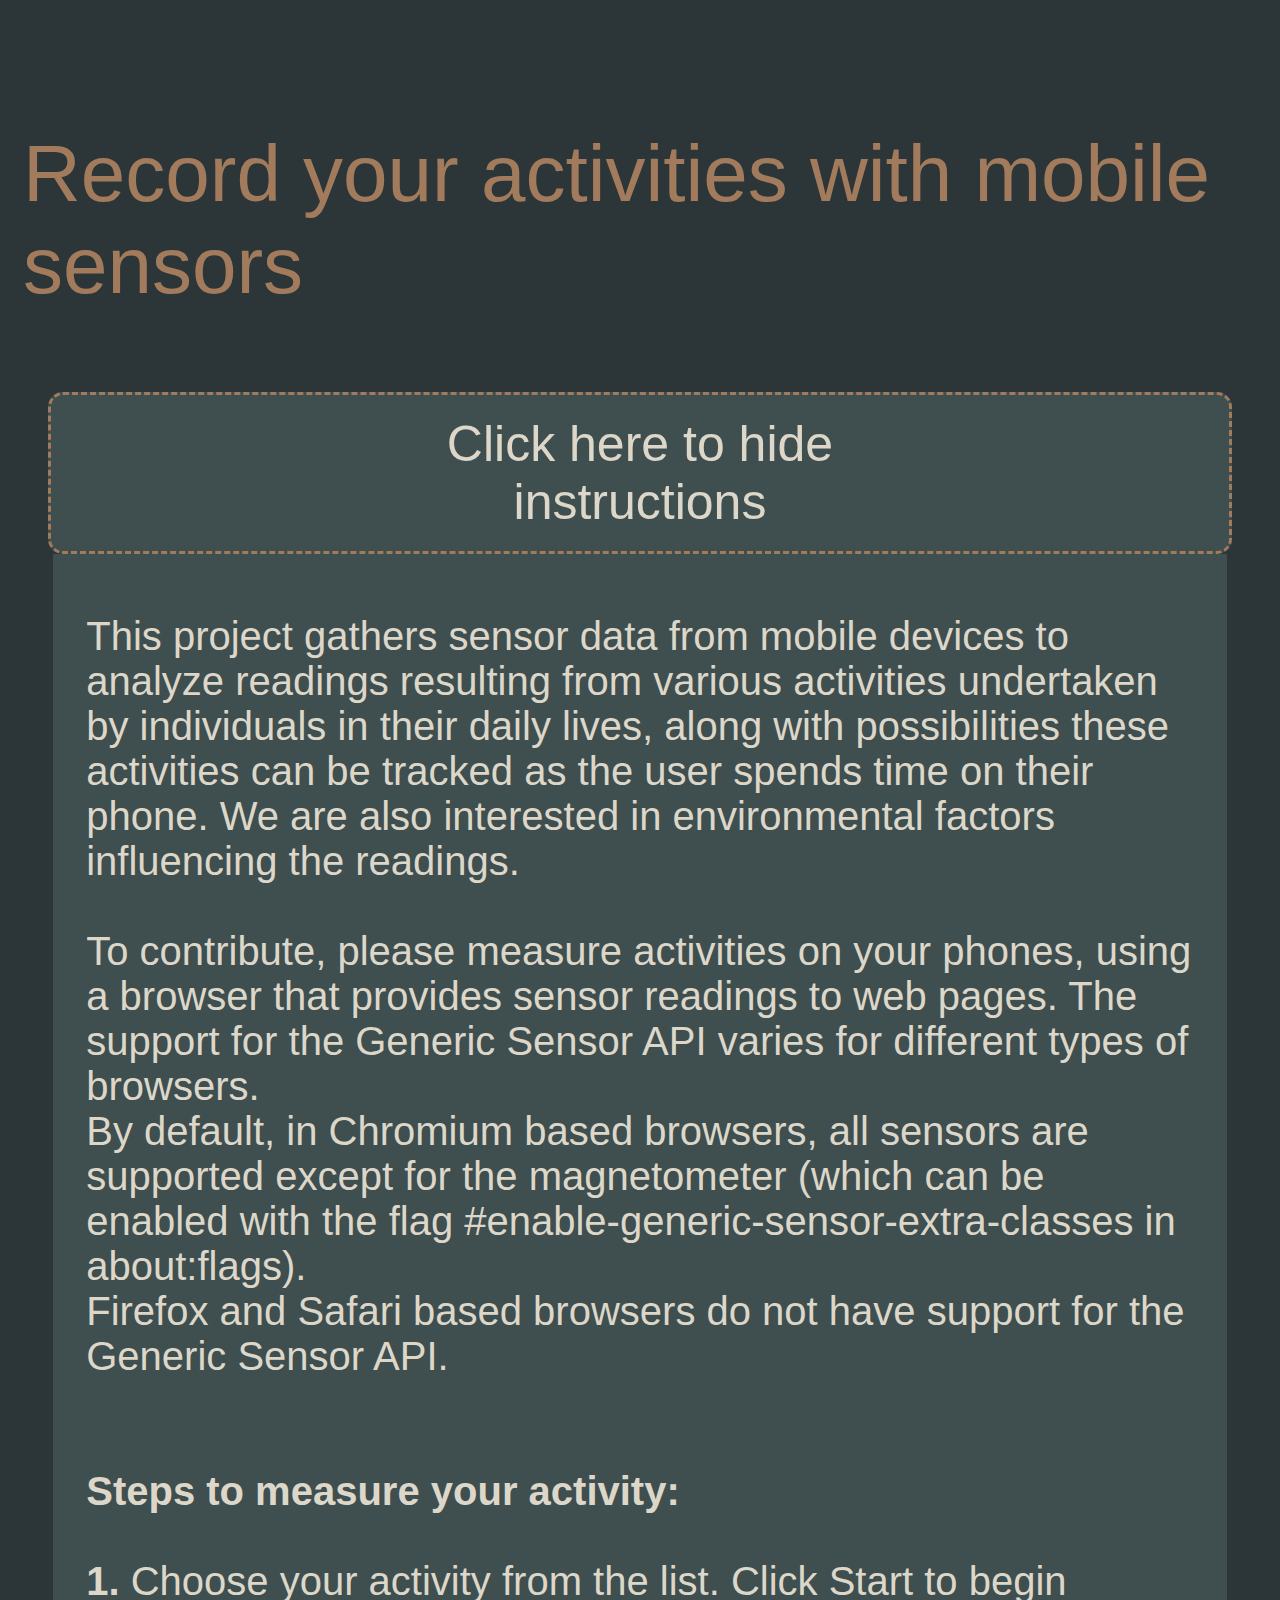
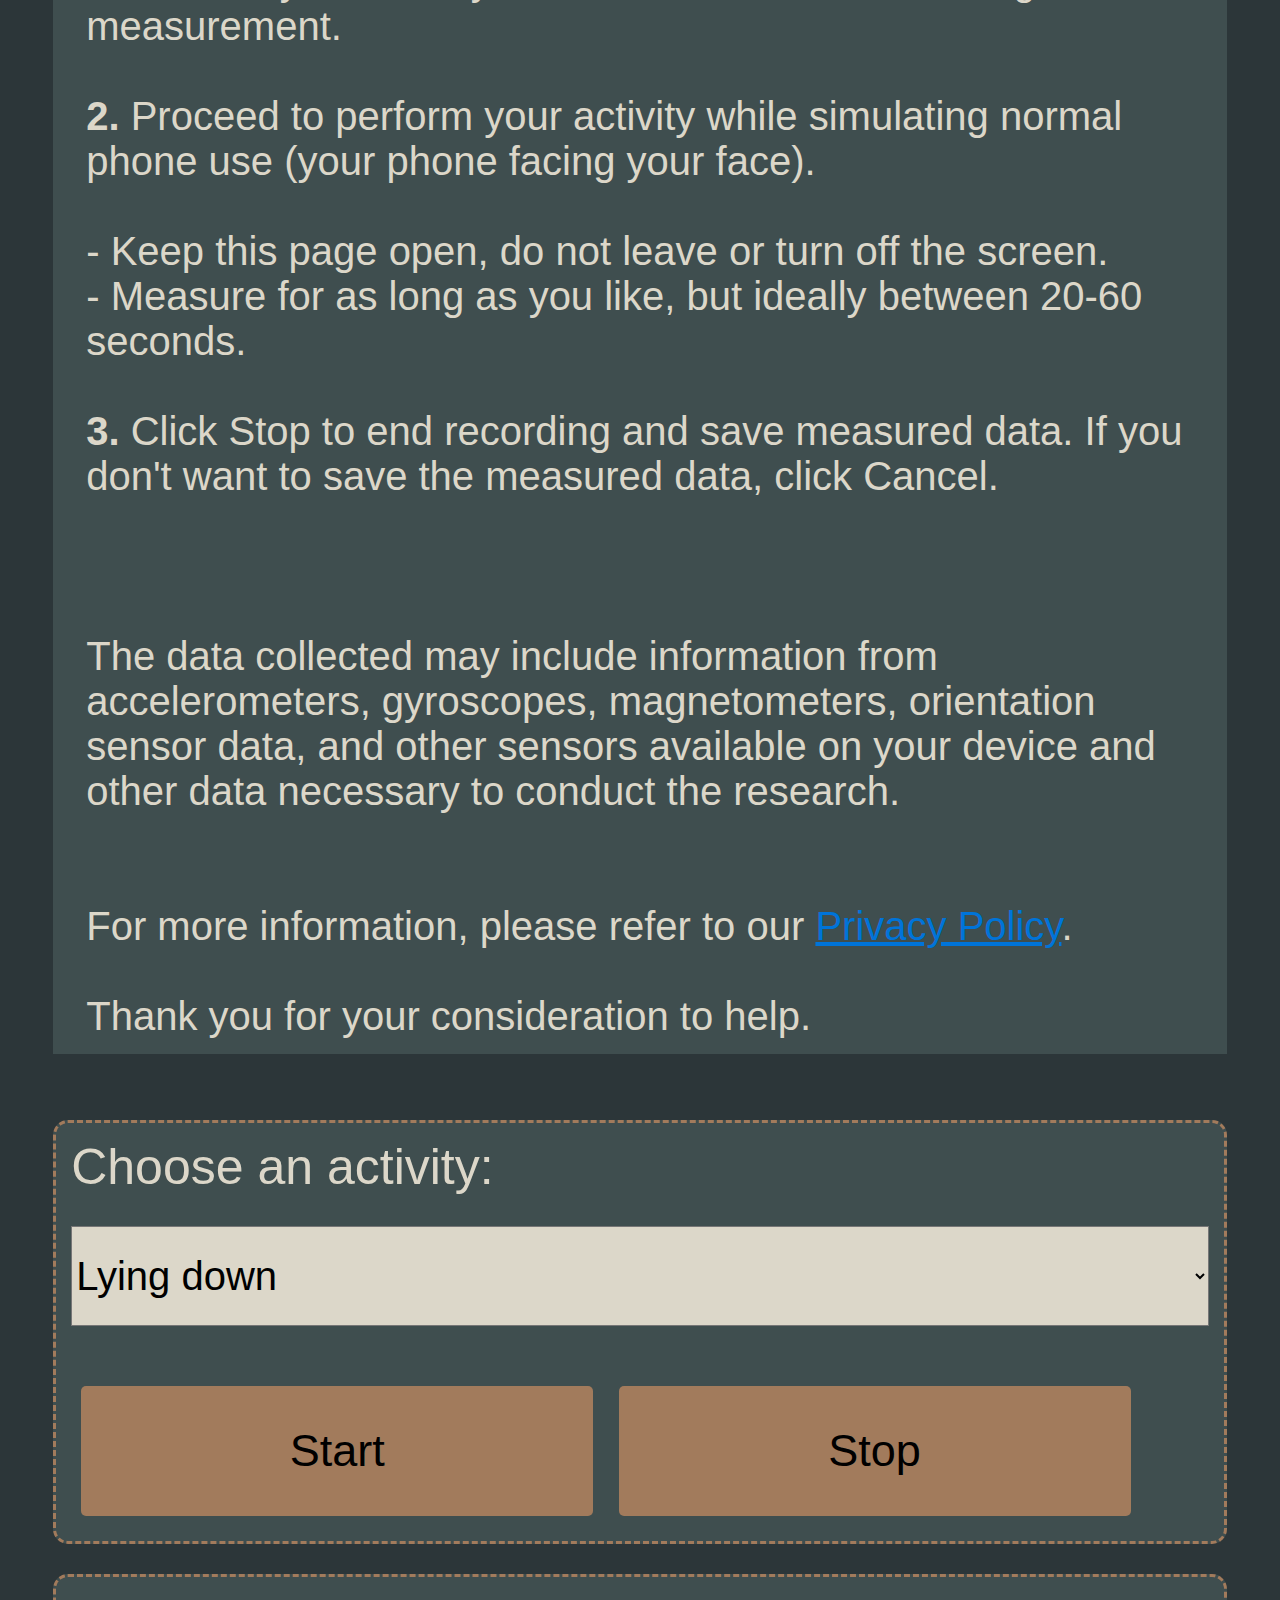
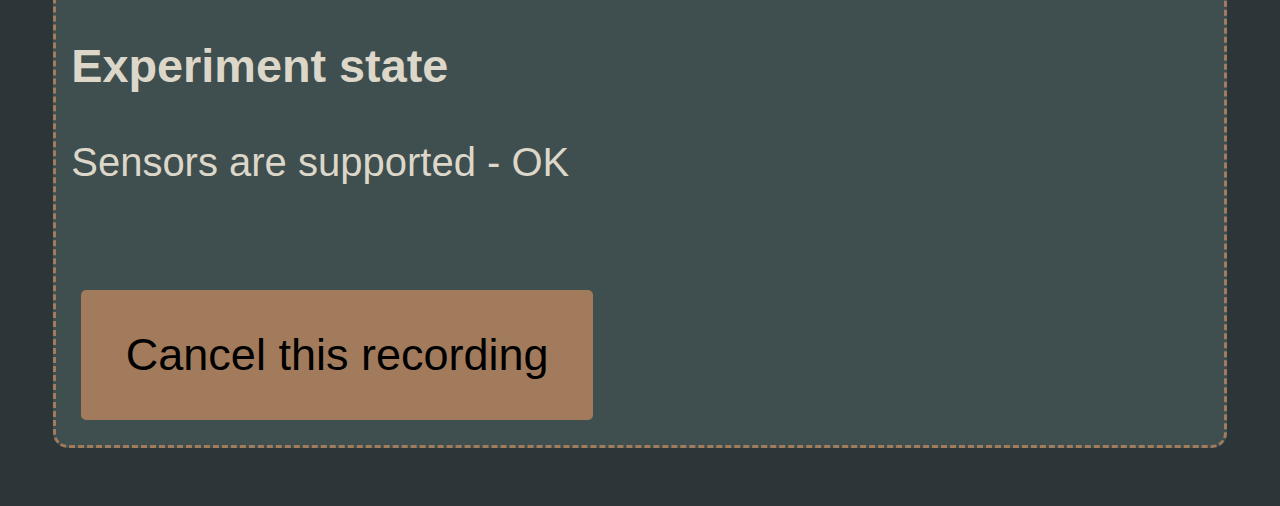
<file: sensor-collection-page-src/scp-frontend/index.html>
<!DOCTYPE html>
<html lang="en">
  <head>
    <meta charset="UTF-8" />
    <title>Sensor Reader</title>
    <link href="style.css" rel="stylesheet" />
    <script src="moment.min.js"></script> 
  </head>
  <body>
    <div style="margin: 20px 0;padding-top: 20px;">

      <div class="title" style="padding-left: 5px;">
        <p>Record your activities with mobile sensors</p>
    </div>

      <div type="button" class="collapsible">Click here to hide <br> instructions</div>
      <div class="extension">
        <p style="margin: 15px;">
          <br> 
          This project gathers sensor data from mobile devices to analyze readings resulting from various activities 
          undertaken by individuals in their daily lives, along with possibilities these activities can be tracked as 
          the user spends time on their phone. We are also interested in environmental factors influencing the readings.

        </br></br>

          To contribute, please measure activities on your phones, using a browser that provides sensor readings to web pages.
          The support for the Generic Sensor API varies for different types of browsers. 
          <br>By default, in Chromium based browsers,
            all sensors are supported except for the magnetometer (which can be enabled with the flag #enable-generic-sensor-extra-classes in about:flags). 
            <br>Firefox and Safari based browsers do not have support for the Generic Sensor API.
 
        </br></br>
            <br><b>Steps to measure your activity:</b></br></br>
                <b>1.</b> Choose your activity from the list. Click Start to begin measurement.</br></br>
                <b>2.</b> Proceed to perform your activity while simulating normal phone use (your phone facing your face).
              </br>
                </br>- Keep this page open, do not leave or turn off the screen.
                </br>- Measure for as long as you like, but ideally between 20-60 seconds.</br></br>
                <b>3.</b> Click Stop to end recording and save measured data. If you don't want to save the measured data, click Cancel.</br><br>
  
            <br><br>The data collected may include information from accelerometers, gyroscopes, magnetometers, orientation sensor data, and other sensors available on your device and other data necessary to conduct the research.
            <br>
            <br><br>For more information, please refer to our <a href="privacy-policy.html">Privacy Policy</a>.
            <br><br>Thank you for your consideration to help.
            <br>
      </p>
      </div>

        <br><br>

        <div class="container">
            <form style="font-size: 20px;">
            <label for="activity" style="font-size: 50px;">Choose an activity:</label>
            <select name="activity" id="activity" class="select-form">
              <option value="lie" selected="selected">Lying down</option>
              <option value="sit">Sitting</option>
              <option value="stand">Standing</option>
              <option value="walk">Walking</option>
              <option value="run">Running</option>
              <option value="stairsUp">Stairs up</option>
              <option value="stairsDown">Stairs down</option>
              <option value="bus">Taking bus</option>
              <option value="car">Taking car</option>
              <option value="tram">Taking tram</option>
              <option value="train">Taking train</option>
              <option value="metro">Taking metro</option>
              <option value="ontable">On table</option>
              <option value="other">Other</option>
            </select>
            <button type="button" id="start" class="button-form">Start</button>
            <button type="button" id="stop" class="button-form">Stop</button>
        </form>
        </div>

        <div class="container">
            <h3>Experiment state</h3>
            <!-- <canvas id="myChart"></canvas> -->
            <div id="time-container"></div>
            <div id="sensor-container"></div>
            <div id="userAgent-container"></div>
            <div id="IPaddress-container"></div>
            <br>
            <div id="accelerometer-container"></div>
            <div id="gyroscope-container"></div>
            <div id="magnetometer-container"></div>
            <div id="gravity-container"></div>
            <div id="linearAcceleration-container"></div>
            <div id="absoluteOrientation-container"></div>
            <div id="relativeOrientation-container"></div>
            <button type="button" id="cancel" class="button-form">Cancel this recording</button>
        </div>
  </div>
  <script src="script.js"></script>
  </body>


</html>
</file>
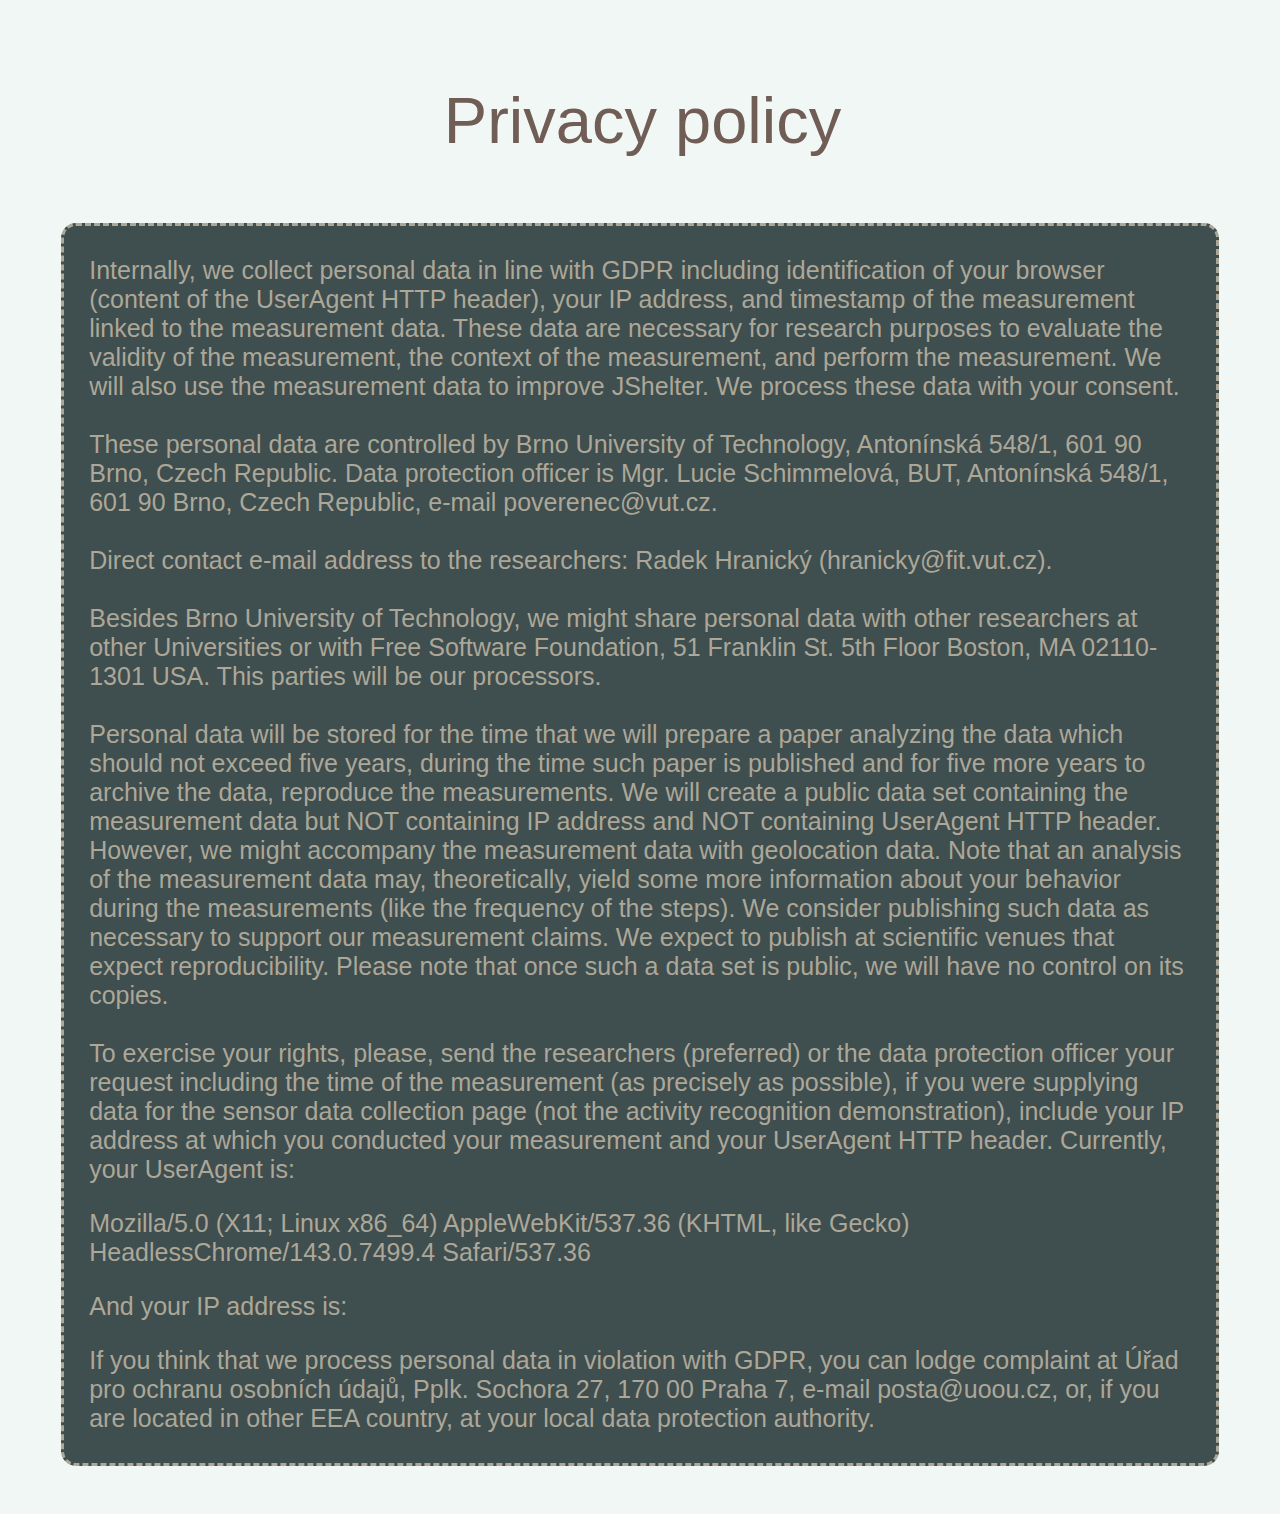
<file: attack-page-src/ap-frontend/privacy-policy.html>
<!DOCTYPE html>
<html lang="en">
  <head>
    <meta charset="UTF-8" />
    <title>Sensor Reader</title>
    <link href="style.css" rel="stylesheet" />
  </head>
  <body>
<div style="margin: 10px 0;padding: 0 20px;">

<div class="title" style="padding-left: 5px;">
    <p>Privacy policy</p>
</div>

<div class="policy">
    Internally, we collect personal data in line with GDPR including
    identification of your browser (content of the UserAgent HTTP header),
    your IP address, and timestamp of the measurement linked to the
    measurement data. These data are necessary for research purposes to
    evaluate the validity of the measurement, the context of the
    measurement, and perform the measurement. We will also use the
    measurement data to improve JShelter. We process these data with your
    consent.

    <br><br>

    These personal data are controlled by Brno University of Technology,
    Antonínská 548/1, 601 90 Brno, Czech Republic. Data protection officer
    is Mgr. Lucie Schimmelová, BUT, Antonínská 548/1, 601 90 Brno,
    Czech Republic, e-mail poverenec@vut.cz.
    
    <br><br>

    Direct contact e-mail address to the researchers: Radek Hranický (hranicky@fit.vut.cz).
    
    <br><br>

    Besides Brno University of Technology, we might share personal data
    with other researchers at other Universities or with Free Software Foundation, 51 Franklin St. 5th Floor Boston, MA 02110-1301
    USA. This parties will be our processors.
    
    <br><br>

    Personal data will be stored for the time that we will prepare a paper
    analyzing the data which should not exceed five years, during the time
    such paper is published and for five more years to archive the data,
    reproduce the measurements. We will create a public data set
    containing the measurement data but NOT containing IP address and NOT
    containing UserAgent HTTP header. However, we might accompany the
    measurement data with geolocation data. Note that an analysis of the
    measurement data may, theoretically, yield some more information about
    your behavior during the measurements (like the frequency of the
    steps). We consider publishing such data as necessary to support our
    measurement claims. We expect to publish at scientific venues that
    expect reproducibility. Please note that once such a data set is
    public, we will have no control on its copies.

    
    <br><br>


    To exercise your rights, please, send the researchers (preferred) or
    the data protection officer your request including the time of the
    measurement (as precisely as possible), if you were supplying data for
    the sensor data collection page (not the activity recognition demonstration), 
    include your IP address at which you conducted your measurement and your UserAgent HTTP header. Currently,
    your UserAgent is: <p id="user-agent"></p>
    And your IP address is: <p id="ip-address"></p>
    
    
    If you think that we process personal data in violation with GDPR, you
    can lodge complaint at Úřad pro ochranu osobních údajů, Pplk. Sochora
    27, 170 00 Praha 7, e-mail posta@uoou.cz, or, if you are located in
    other EEA country, at your local data protection authority.

</div>
</div>

</body>

<script>
    document.getElementById('user-agent').textContent = navigator.userAgent;

    fetch('https://api.ipify.org?format=json')
            .then(response => response.json())
            .then(data => {
                const ipAddress = data.ip;
                document.getElementById('ip-address').textContent = ipAddress;
            })
            .catch(error => {
                console.error('Error fetching IP address:', error);
            });
</script>

</html>
</file>
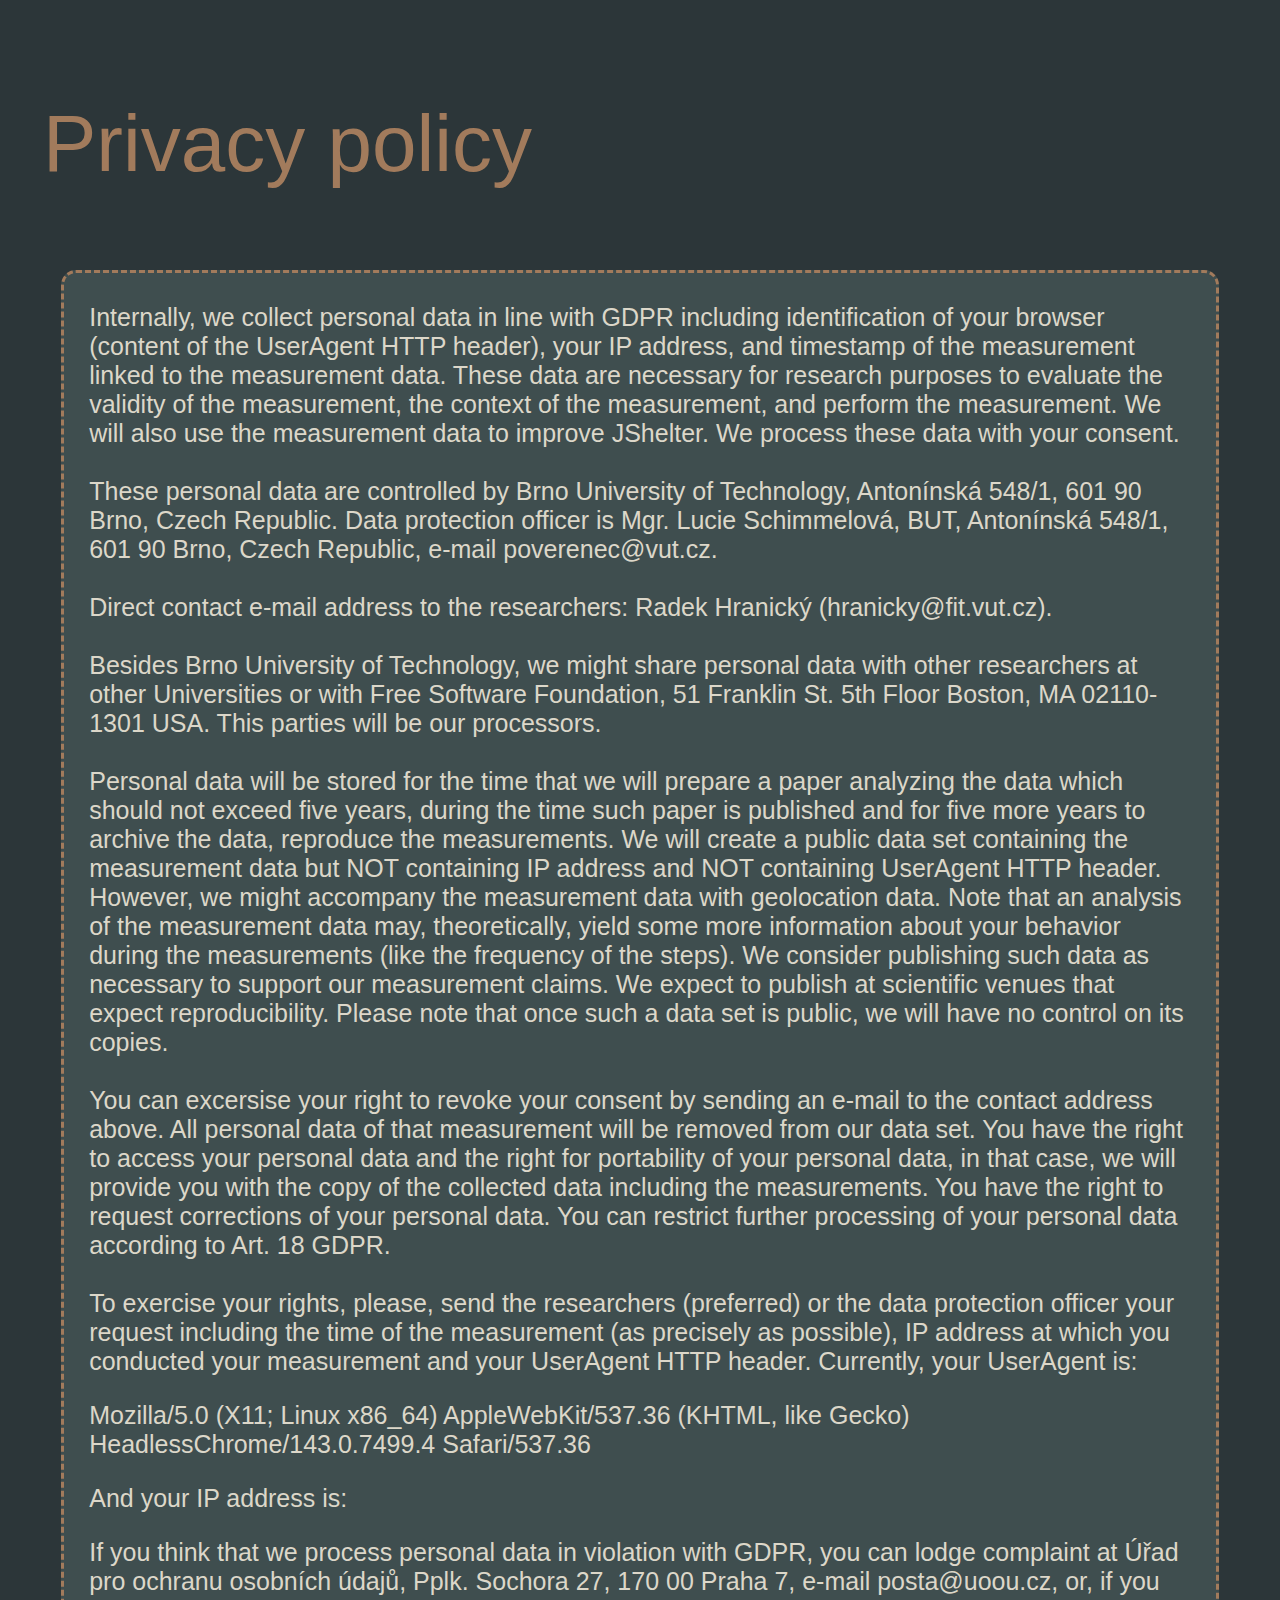
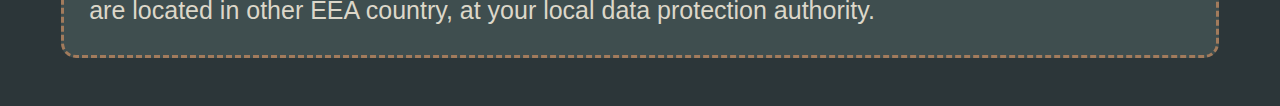
<file: sensor-collection-page-src/scp-frontend/privacy-policy.html>
<!DOCTYPE html>
<html lang="en">
  <head>
    <meta charset="UTF-8" />
    <title>Sensor Reader</title>
    <link href="style.css" rel="stylesheet" />
  </head>
  <body>
<div style="margin: 10px 0;padding: 0 20px;">

<div class="title" style="padding-left: 5px;">
    <p>Privacy policy</p>
</div>

<div class="policy">
    Internally, we collect personal data in line with GDPR including
    identification of your browser (content of the UserAgent HTTP header),
    your IP address, and timestamp of the measurement linked to the
    measurement data. These data are necessary for research purposes to
    evaluate the validity of the measurement, the context of the
    measurement, and perform the measurement. We will also use the
    measurement data to improve JShelter. We process these data with your
    consent.

    <br><br>

    These personal data are controlled by Brno University of Technology,
    Antonínská 548/1, 601 90 Brno, Czech Republic. Data protection officer
    is Mgr. Lucie Schimmelová, BUT, Antonínská 548/1, 601 90 Brno,
    Czech Republic, e-mail poverenec@vut.cz.
    
    <br><br>

    Direct contact e-mail address to the researchers: Radek Hranický (hranicky@fit.vut.cz).
    
    <br><br>

    Besides Brno University of Technology, we might share personal data
    with other researchers at other Universities or with Free Software Foundation, 51 Franklin St. 5th Floor Boston, MA 02110-1301
    USA. This parties will be our processors.
    
    <br><br>

    Personal data will be stored for the time that we will prepare a paper
    analyzing the data which should not exceed five years, during the time
    such paper is published and for five more years to archive the data,
    reproduce the measurements. We will create a public data set
    containing the measurement data but NOT containing IP address and NOT
    containing UserAgent HTTP header. However, we might accompany the
    measurement data with geolocation data. Note that an analysis of the
    measurement data may, theoretically, yield some more information about
    your behavior during the measurements (like the frequency of the
    steps). We consider publishing such data as necessary to support our
    measurement claims. We expect to publish at scientific venues that
    expect reproducibility. Please note that once such a data set is
    public, we will have no control on its copies.
    
    <br><br>

    You can excersise your right to revoke your consent by sending an
    e-mail to the contact address above.  All personal data of that
    measurement will be removed from our data set. You have the right to
    access your personal data and the right for portability of your
    personal data, in that case, we will provide you with the copy of the
    collected data including the measurements. You have the right to
    request corrections of your personal data. You can restrict further
    processing of your personal data according to Art. 18 GDPR.
    
    <br><br>


    To exercise your rights, please, send the researchers (preferred) or
    the data protection officer your request including the time of the
    measurement (as precisely as possible), IP address at which you
    conducted your measurement and your UserAgent HTTP header. Currently,
    your UserAgent is: <p id="user-agent"></p>
    And your IP address is: <p id="ip-address"></p>
    
    
    If you think that we process personal data in violation with GDPR, you
    can lodge complaint at Úřad pro ochranu osobních údajů, Pplk. Sochora
    27, 170 00 Praha 7, e-mail posta@uoou.cz, or, if you are located in
    other EEA country, at your local data protection authority.

</div>
</div>

</body>

<script>
    document.getElementById('user-agent').textContent = navigator.userAgent;

    fetch('https://api.ipify.org?format=json')
            .then(response => response.json())
            .then(data => {
                const ipAddress = data.ip;
                document.getElementById('ip-address').textContent = ipAddress;
            })
            .catch(error => {
                console.error('Error fetching IP address:', error);
            });
</script>

</html>
</file>
<file: sensor-collection-page-src/scp-frontend/style.css>
/* html {
    height: 100%;
  } */
  body {
    display: flex;
    justify-content: center;
    align-items: center;
    height: 100%;
    background-size: cover;
    font-family: sans-serif;
    background-color: #2C3639;
  }

  .title{
    margin: 20px 10px; 
    font-size: 80px;
    color: #A27B5C;
  }

  #text {
    padding: 50px;
    background-color: rgb(249, 199, 199);
    width: 90%;
    border-color: #A27B5C;
    border-style: dashed;
    border-radius: 15px;
    margin: auto;
  }

  .container {
    padding: 15px;
    background-color:  #3F4E4F;
    width: 90%;
    border-color: #A27B5C;
    border-style: dashed;
    border-radius: 15px;
    margin: 30px auto;
    font-size: 40px;
    color: #DCD7C9;
  }

  .select-form{
    font-size : 40px; 
    width: 100%; 
    height: 100px;
    margin-top: 30px;
    background-color: #DCD7C9;
  }

  .button-form{
    font-size : 45px; 
    width: 45%; 
    height: 130px;
    background-color: #A27B5C;
    margin-top: 60px;
    border-radius: 5px;
    margin: 60px 10px 10px 10px;
    border: 0px;
  }

  .cancel-button{
    font-size : 30px; 
    width: 95%; 
    height: 75px;
    background-color: #A27B5C;
    margin-top: 60px;
    border-radius: 5px;
    margin: 40px 10px 10px 10px;
    border: 0px;
  }

.collapsible {
  padding: 20px;
  background-color: #3F4E4F;
  width: 90%;
  border-color: #A27B5C;
  border-style: dashed;
  border-radius: 15px;
  margin: 30px auto 0 auto;
  cursor: pointer;
  text-align: center;
  outline: none;
  font-size: 50px;
  color: #DCD7C9;
}

.extension {
  padding: 0 18px;
  display: block;
  overflow: hidden;
  border: none;
  width: 90%;
  margin: auto;
  font-size: 40px;
  background-color: #3F4E4F;
  color: #DCD7C9;
}

.policy{
    padding: 30px 25px;
    background-color:  #3F4E4F;
    width: 90%;
    border-color: #A27B5C;
    border-style: dashed;
    border-radius: 15px;
    margin: 30px auto;
    font-size: 25px;
    color: #DCD7C9;
}

a{
  color: #0074D9; /* Hex color for soothing blue */
}
</file>
<file: attack-page-src/ap-frontend/style.css>
body {
    display: flex;
    justify-content: center;
    align-items: center;
    height: 100%;
    background-size: cover;
    font-family: sans-serif;
    background-color: #F0F7F4;
  }

  .title{
    margin: 20px 10px; 
    font-size: 65px;
    color: #705D56;
    width: 600px;
    text-align: center;
    margin: auto;
  }

  #text {
    padding: 50px;
    background-color: #ADB9D3;
    width: 90%;
    border-color: #179C52;
    border-style: dashed;
    border-radius: 15px;
    margin: auto;
  }

  .container {
    padding: 15px;
    background-color:  #70ABAF;
    width: 90%;
    border-color: #32292F;
    border-style: dashed;
    border-radius: 15px;
    margin: 30px auto;
    font-size: 40px;
    color: #32292F;
  }

  .select-form{
    font-size : 40px; 
    width: 100%; 
    height: 100px;
    margin-top: 30px;
    background-color: #ADA798;
  }

  .button-form{
    font-size : 45px; 
    width: 45%; 
    height: 130px;
    background-color: #ADA798;
    margin-top: 60px;
    border-radius: 5px;
    margin: 60px 10px 10px 10px;
    border: 0px;
    color:#32292F;
    border: solid;
    border-color: #705d56;
  }

  .cancel-button{
    font-size : 30px; 
    width: 95%; 
    height: 75px;
    background-color: #ADA798;
    margin-top: 60px;
    border-radius: 5px;
    margin: 40px 10px 10px 10px;
    border: 0px;
  }

  .phone{
    height: 250px;
    margin: 30px auto;

  }

.collapsible {
  padding: 20px;
  background-color: #ADA798;
  width: 90%;
  border-color: #3B393E;
  border-style: dashed;
  border-radius: 15px;
  margin: 0 auto;
  cursor: pointer;
  text-align: center;
  outline: none;
  font-size: 50px;
  color: #3B393E;
}

.extension {
  padding: 0 18px;
  display: block;
  overflow: hidden;
  border: none;
  width: 90%;
  margin: auto;
  font-size: 40px;
  background-color: #70ABAF;
  color: #3B393E;
}

.policy{
    padding: 30px 25px;
    background-color:  #3F4E4F;
    width: 90%;
    border-color: #ADA798;
    border-style: dashed;
    border-radius: 15px;
    margin: 30px auto;
    font-size: 25px;
    color: #ADA798;
}

a{
  color: #D34F4F; 
}
</file>
